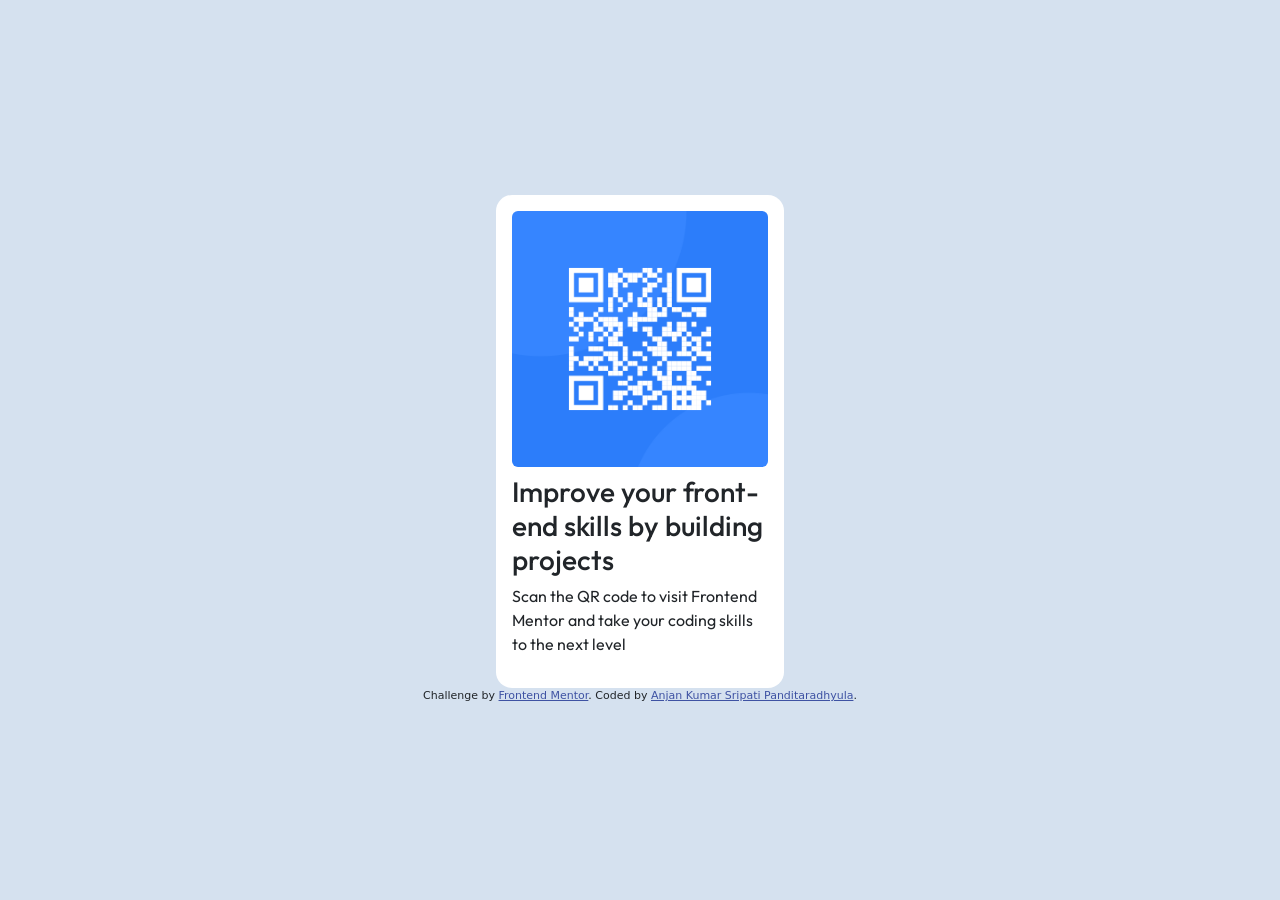
<file: lab-1/index.html>
<!DOCTYPE html>
<html lang="en">
<head>
  <meta charset="UTF-8">
  <meta name="viewport" content="width=device-width, initial-scale=1.0"> <!-- displays site properly based on user's device -->

  <link rel="icon" type="image/png" sizes="32x32" href="./images/favicon-32x32.png">
  
  <link href="https://cdn.jsdelivr.net/npm/bootstrap@5.3.0/dist/css/bootstrap.min.css" rel="stylesheet">
  <!-- <script src="https://cdn.jsdelivr.net/npm/bootstrap@5.3.0/dist/js/bootstrap.bundle.min.js"></script> -->
  <link rel="stylesheet" href="style1.css">  
  <!-- Precedence matters; placing the CSS last will help in overriding the bootstrap properties -->
  <title>Frontend Mentor | QR code component</title>

  <!-- Feel free to remove these styles or customise in your own stylesheet 👍 -->
  <style>
    .attribution { font-size: 0.6875rem; text-align: center; }
    .attribution a { color: hsl(228, 45%, 44%); }
  </style>
</head>
<body class = "d-flex flex-column justify-content-center align-items-center min-vh-100">
  <div class = "flex-container d-flex flex-column mx-auto bg-white w-md-50 w-lg-25 p-3 rounded-4">
    <section class = "qr-code">
      <img src = "./images/image-qr-code.png" class = "img-fluid rounded" alt = "QR-code">
    </section>
    <section class = "content mt-2">
      <h3>Improve your front-end skills by building projects </h3>
      <p>Scan the QR code to visit Frontend Mentor and take your coding skills to the next level </p>
    </section>
  </div>
  
  <footer class="attribution">
    Challenge by <a href="https://www.frontendmentor.io?ref=challenge">Frontend Mentor</a>. 
    Coded by <a href="#">Anjan Kumar Sripati Panditaradhyula</a>.
  </footer>
</body>
<!-- <body>
  <div class = "flex-container">
    <section class = "qr-code">
      <img src = "./images/image-qr-code.png" alt = "QR-code">
    </section>
    <section class = "content">
      <h3>Improve your front-end skills by building projects </h3>
      <p>Scan the QR code to visit Frontend Mentor and take your coding skills to the next level </p>
    </section>
  </div>
  
  <footer class="attribution">
    Challenge by <a href="https://www.frontendmentor.io?ref=challenge">Frontend Mentor</a>. 
    Coded by <a href="#">Anjan Kumar Sripati Panditaradhyula</a>.
  </footer>
</body> -->
</html>
</file>
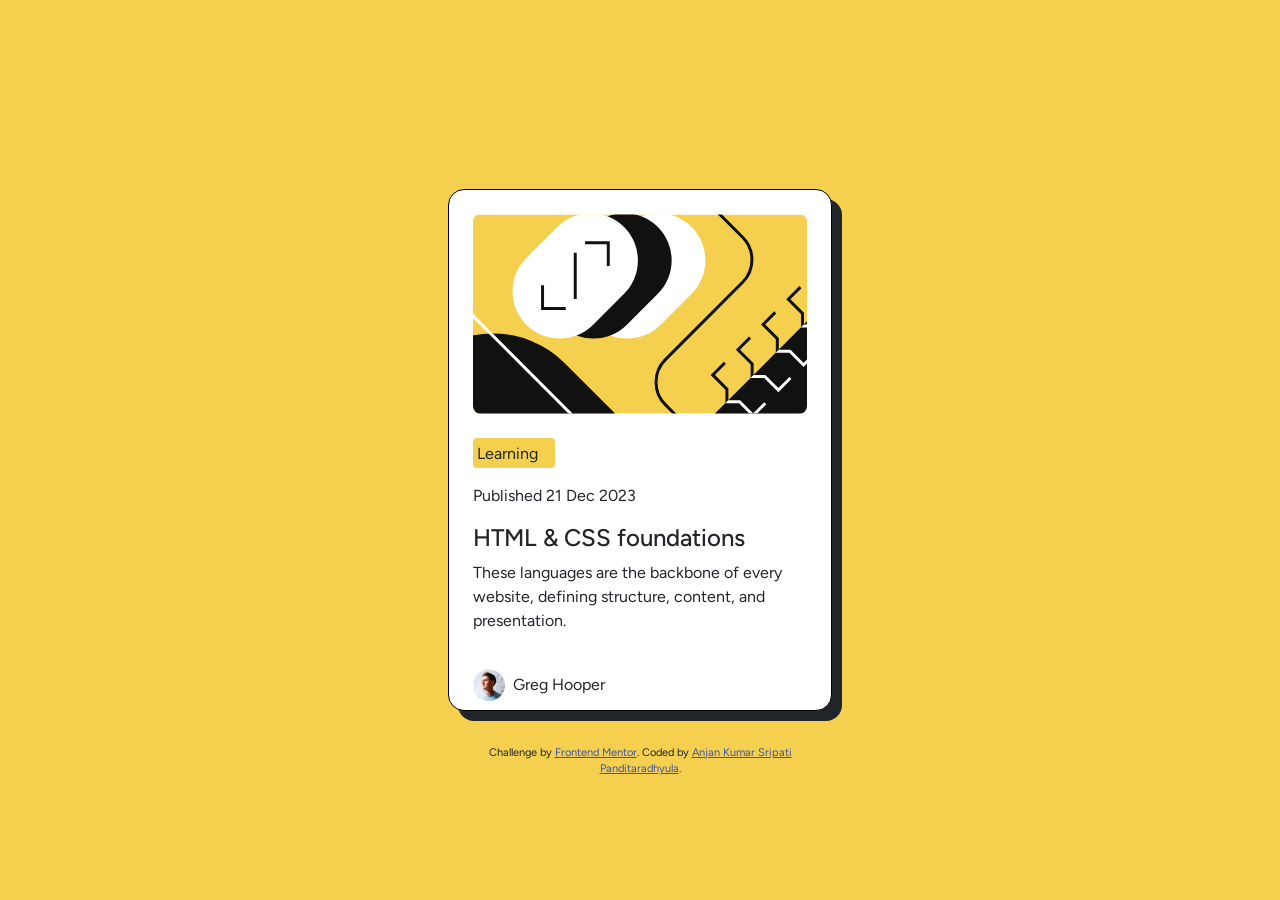
<file: lab-2/index.html>
<!DOCTYPE html>
<html lang="en">
<head>
  <meta charset="UTF-8">
  <meta name="viewport" content="width=device-width, initial-scale=1.0"> <!-- displays site properly based on user's device -->

  <link rel="icon" type="image/png" sizes="32x32" href="./assets/images/favicon-32x32.png">
  <link href="https://cdn.jsdelivr.net/npm/bootstrap@5.3.0/dist/css/bootstrap.min.css" rel="stylesheet">
  <!-- <script src="https://cdn.jsdelivr.net/npm/bootstrap@5.3.0/dist/js/bootstrap.bundle.min.js"></script> -->
  <link rel="stylesheet" href="styles1.css">
  <title>Frontend Mentor | Blog preview card</title>

  <!-- Feel free to remove these styles or customise in your own stylesheet 👍 -->
  <style>
    .attribution { font-size: 0.6875rem; text-align: center; }
    .attribution a { color: hsl(228, 45%, 44%); }
  </style>
</head>
<body class = "d-flex min-vh-100 justify-content-center align-items-center">
  <main class = "border border-black bg-white rounded-4">
    <div class = "flex-container d-flex flex-column m-2 p-3 ">
      <div class = "flex-container1">
        <img src = "./assets/images/illustration-article.svg" class = "img-fluid rounded-3"alt = "illustration-article">
      </div>
      <div class = "flex-container2">
        <p class = "learn mt-4 p-1 rounded-1">Learning</p>
        <p id = "publish">Published 21 Dec 2023</p>
        <h2 class = "highlight fs-4">HTML & CSS foundations</h2>
        <p id = "content">These languages are the backbone of every website, defining structure, content, and presentation.</p>
      </div>
      <div class = "flex-container3 d-flex align-items-center">
        <div class = "image-container">
            <img src = "./assets/images/image-avatar.webp" alt="avatar">
        </div>
        <div class = "name-container p-2 mt-3">
          <p>Greg Hooper</p>
        </div>
        
      </div>
    </div>

  <footer class="attribution">
    Challenge by <a href="https://www.frontendmentor.io?ref=challenge">Frontend Mentor</a>. 
    Coded by <a href="#">Anjan Kumar Sripati Panditaradhyula</a>.
  </footer>
  </main>
  </body>
</html>
</file>
<file: lab-1/style1.css>
@import url('https://fonts.googleapis.com/css2?family=Barlow+Semi+Condensed:ital,wght@0,100;0,200;0,300;0,400;0,500;0,600;0,700;0,800;0,900;1,100;1,200;1,300;1,400;1,500;1,600;1,700;1,800;1,900&family=Outfit:wght@100..900&display=swap');
body{
    background-color : #D5E1EF;
}

.flex-container {
    width:288px;
}

.content {
    font-family: "Outfit", sans-serif;
}
</file>
<file: lab-2/styles1.css>
@import url('https://fonts.googleapis.com/css2?family=Barlow+Semi+Condensed:ital,wght@0,100;0,200;0,300;0,400;0,500;0,600;0,700;0,800;0,900;1,100;1,200;1,300;1,400;1,500;1,600;1,700;1,800;1,900&family=Figtree:ital,wght@0,300..900;1,300..900&family=Outfit:wght@100..900&display=swap');
@media (max-width: 375px) {
    .flex-container {
        display: flex;
        flex-direction: column;
    }
}

body {
    background-color: #F4D04E;
}

main {
    width:384px;
    height:522px;
    font-family: "Figtree", sans-serif;
    box-shadow: 10px 10px;
}

.learn {
    background-color: #F4D04E;
    width:82px;
    height: 30px;
}

.highlight:hover {
    color: #F4D04E;
}

.image-container img{
    width: 32px;
    height: 32px;
}
</file>
